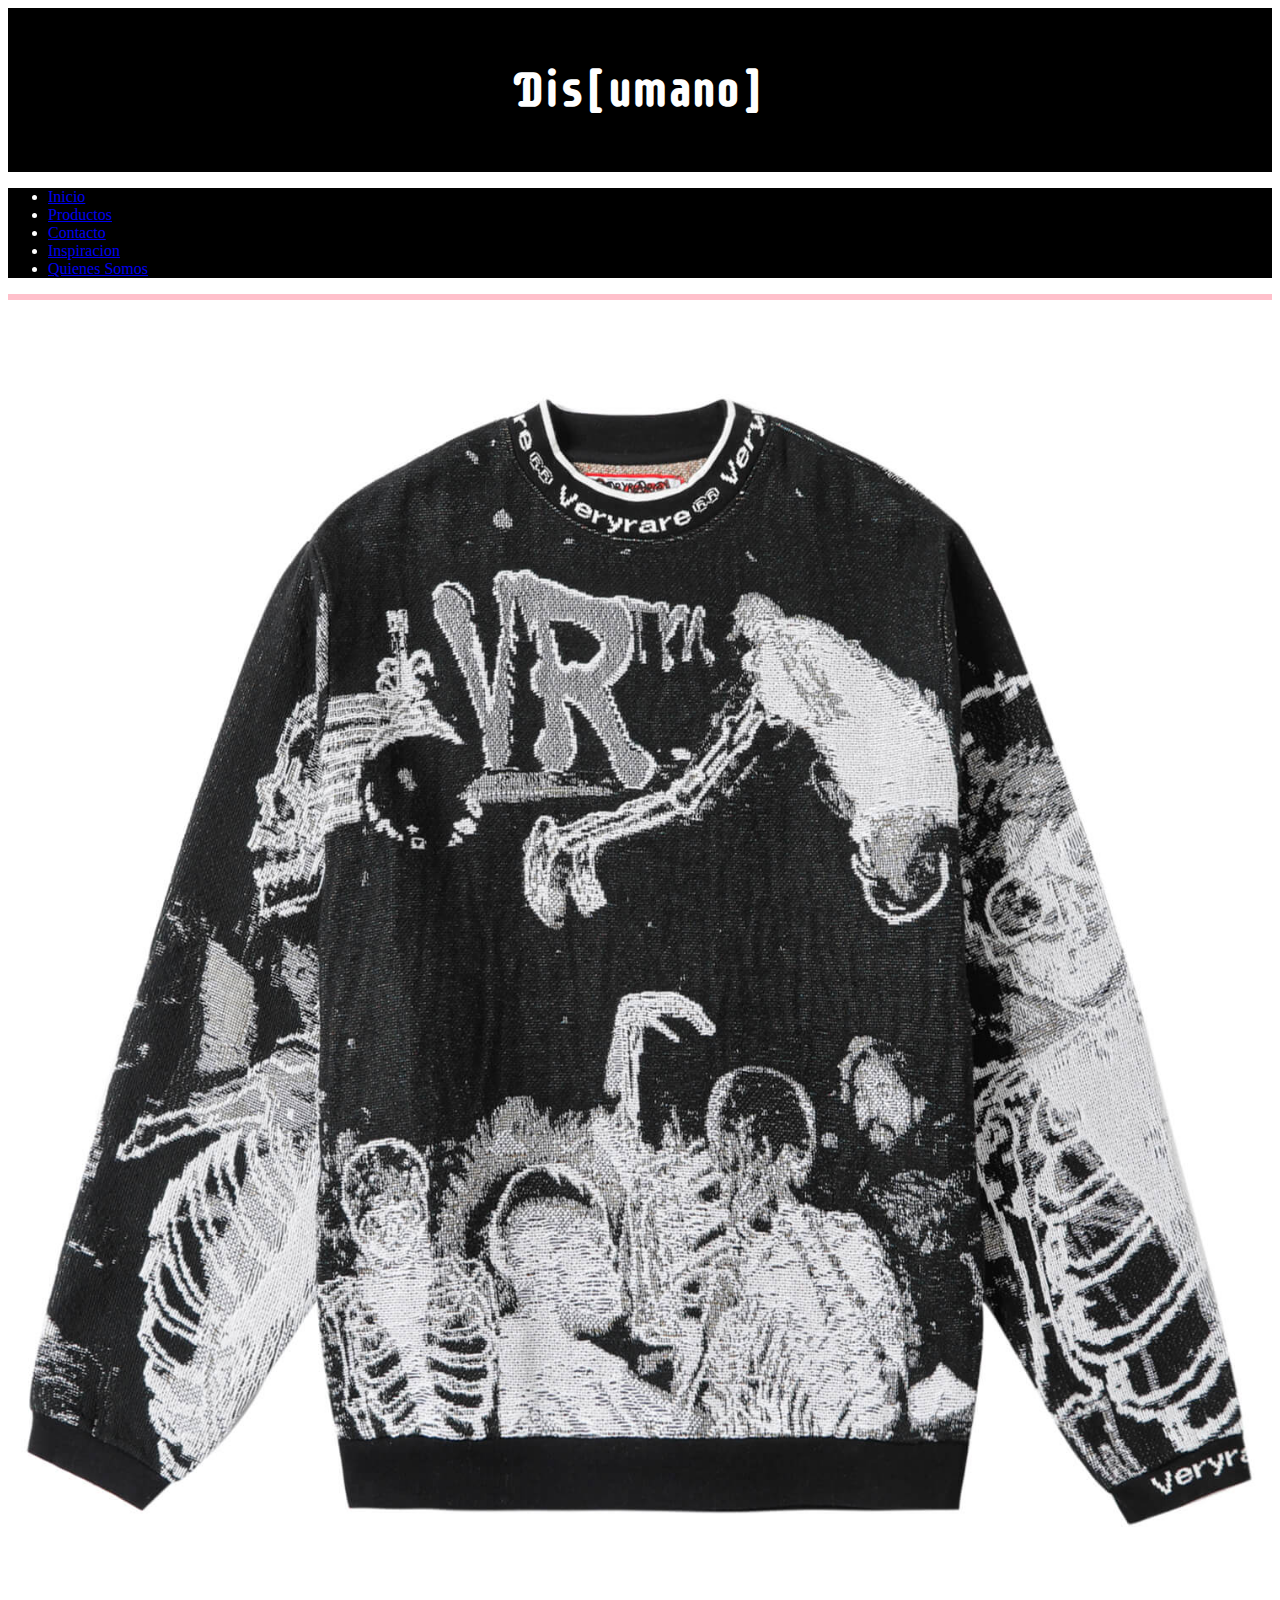
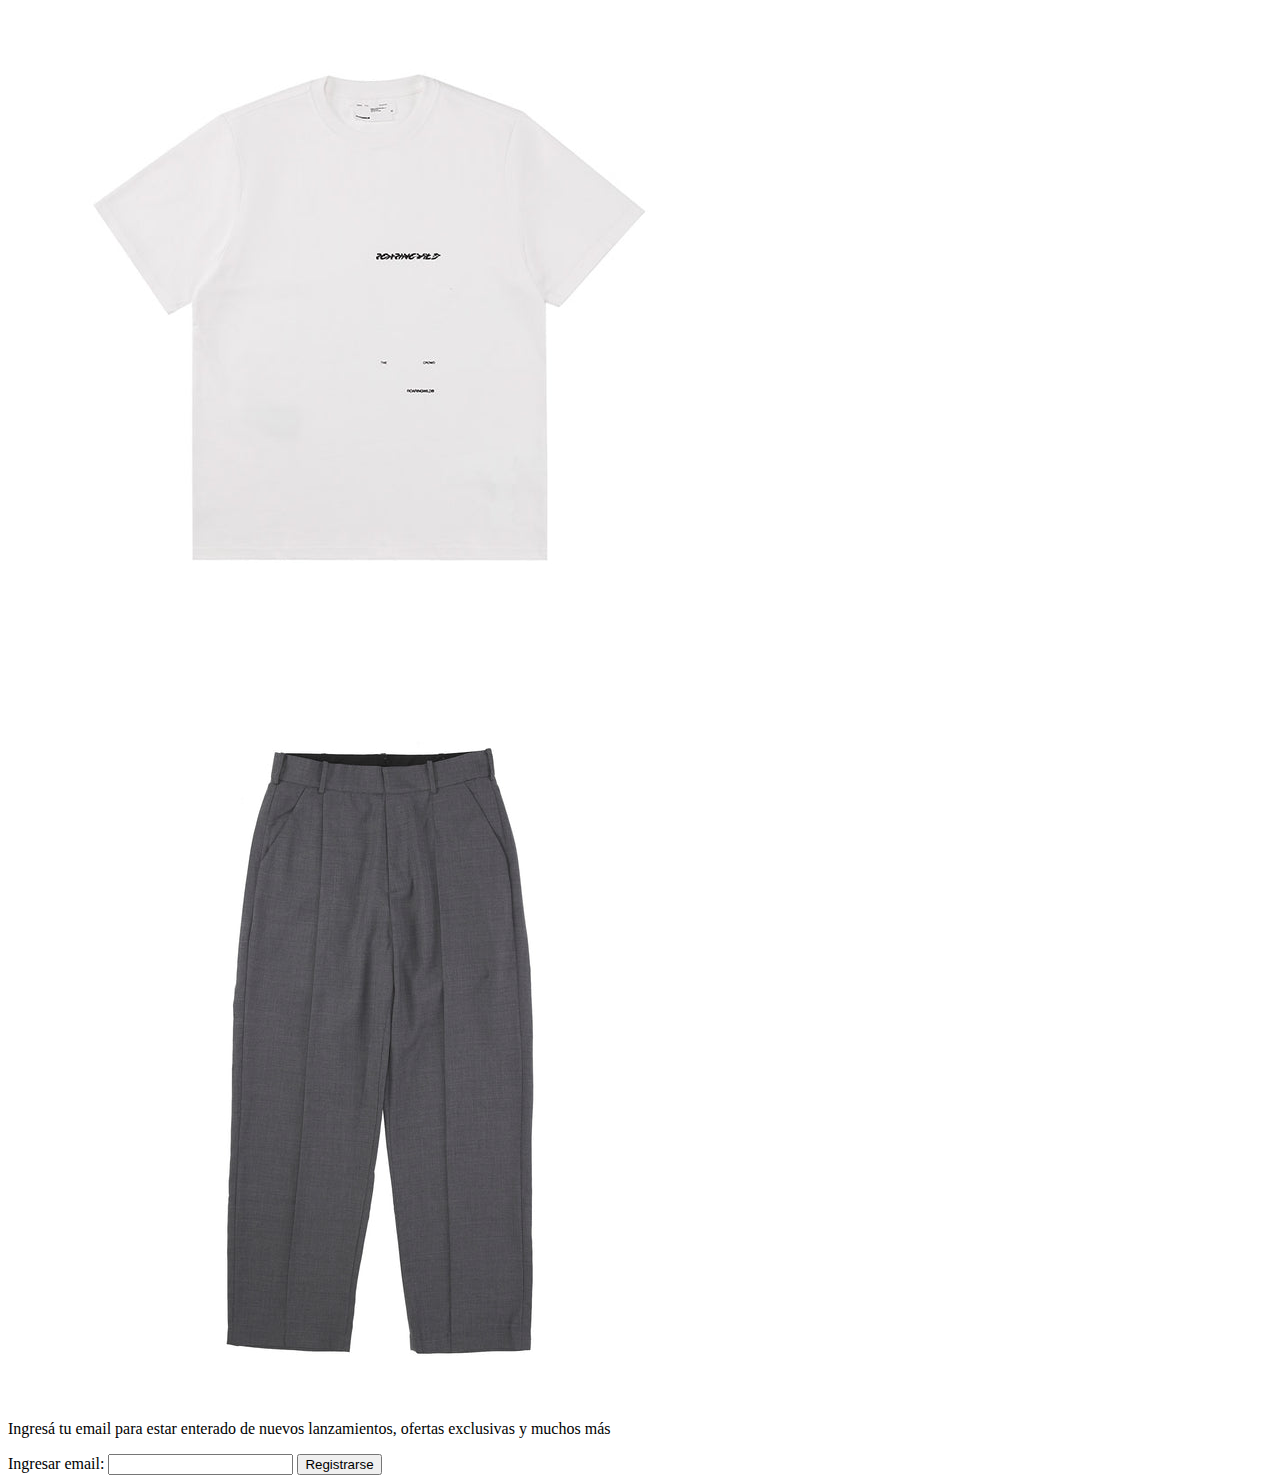
<file: index.html>
<!DOCTYPE html>
<html lang="en">

<head>
    <meta charset="UTF-8">
    <meta http-equiv="X-UA-Compatible" content="IE=edge">
    <meta name="viewport" content="width=device-width, initial-scale=1.0">
    <title>Dis[umano] clothing</title>
    <link rel="preconnect" href="https://fonts.googleapis.com">
<link rel="preconnect" href="https://fonts.gstatic.com" crossorigin>
<link href="https://fonts.googleapis.com/css2?family=Supermercado+One&display=swap" rel="stylesheet">
<link href="https://cdn.jsdelivr.net/npm/bootstrap@5.1.3/dist/css/bootstrap.min.css" rel="stylesheet" integrity="sha384-1BmE4kWBq78iYhFldvKuhfTAU6auU8tT94WrHftjDbrCEXSU1oBoqyl2QvZ6jIW3" crossorigin="anonymous">
<link rel="stylesheet" href="./styles/style.css" />
<link rel="stylesheet" type="text/css" href="./styles/style.scss"/>
</head>

<body>

    <header>
        <h1 class="PTitle">Dis[umano]</h1>
    </header>
    <nav>
     <div class="navegacion">
      <ul class="nav justify-content-center">
       <li class="nav-item">
        <a class="nav-link active" aria-current="page" href="index.html">Inicio</a>
      </li>
      <li class="nav-item">
        <a class="nav-link" href="./pages/productos.html">Productos</a>
      </li>
      <li class="nav-item">
        <a class="nav-link" href="./pages/contacto.html">Contacto</a>
      </li>
      <li class="nav-item">
        <a class="nav-link" href="./pages/inspiracion.html">Inspiracion</a>
      </li>
      <li class="nav-item">
        <a class="nav-link" href="./pages/quienessomos.html">Quienes Somos</a>
      </li>
    </div>
      </nav> 
    </ul>

    <p>
      <div class="prdcts_principales"></div>
       <div class="img_prdcts"></div>
         <div class="primer_prdct"></div>
            <img src="./img/prdct1.jpg" alt="buzo negro con ilustraciones de esqueletos" class="prdct__img">
          <div class="segundo_prdct"></div>
             <img src="./img/prdct6.jpg" alt="remera blanca con inscripciones minimalistas" class="prdct__img"> 
          <div class="tercer_prdct"></div>
              <img src="./img/prdct5.jpg" alt="pantalon gris recto" class="prdct__img">
         
    </p>

 <footer id="pie">
 <p>
    Ingresá tu email para estar enterado de nuevos lanzamientos, ofertas exclusivas y muchos más 
 </p>
 <form>
    <label for="email">Ingresar email:</label>	
    <input type="text" name="email" />
        <input type="submit" value= "Registrarse" 
 </form>

 </footer>

</body>

</html>
</file>
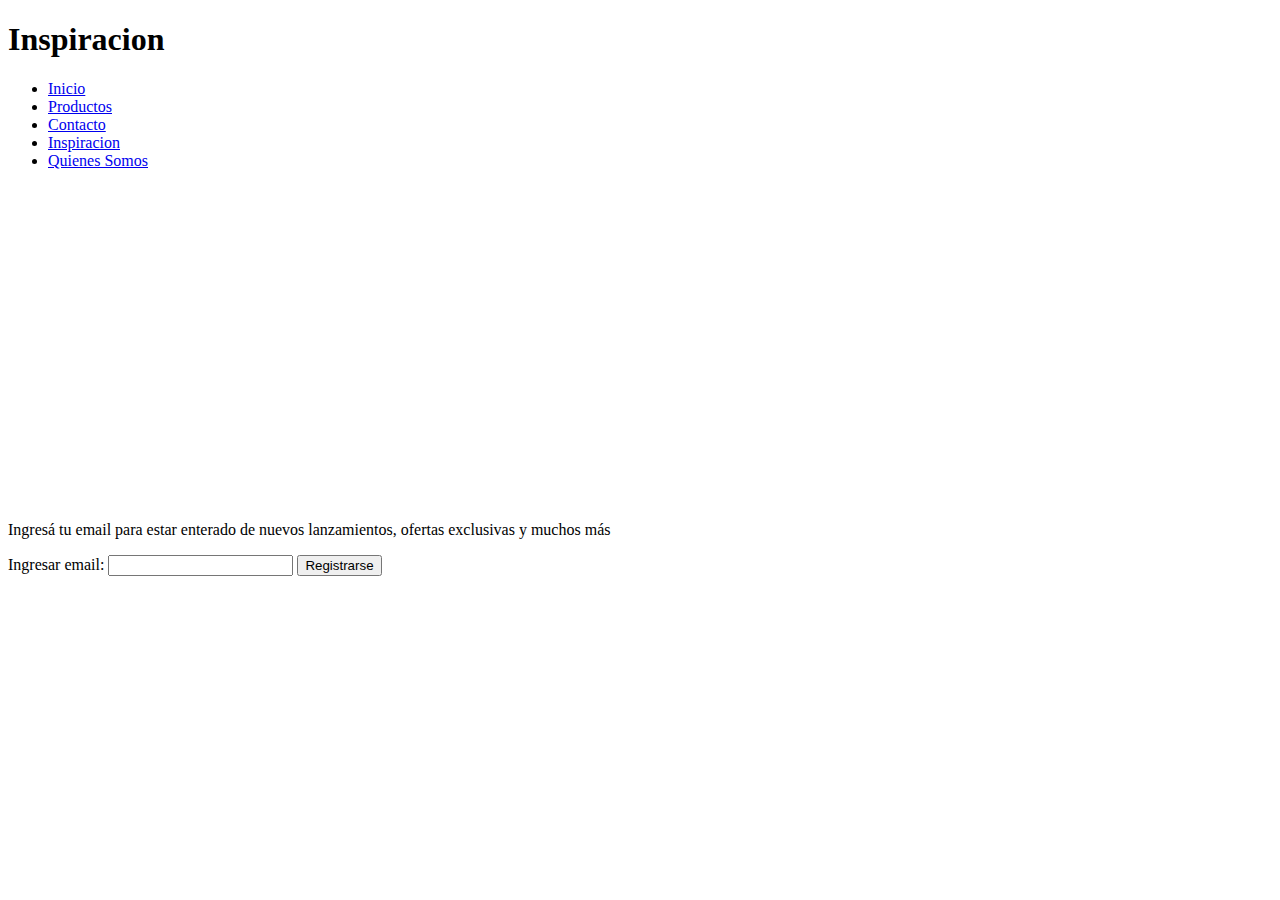
<file: pages/inspiracion.html>
<!DOCTYPE html>
<html lang="en">
<head>
    <meta charset="UTF-8">
    <meta http-equiv="X-UA-Compatible" content="IE=edge">
    <meta name="viewport" content="width=device-width, initial-scale=1.0">
    <title>Inspiración</title>
    <link href="https://cdn.jsdelivr.net/npm/bootstrap@5.1.3/dist/css/bootstrap.min.css" rel="stylesheet" integrity="sha384-1BmE4kWBq78iYhFldvKuhfTAU6auU8tT94WrHftjDbrCEXSU1oBoqyl2QvZ6jIW3" crossorigin="anonymous">
</head>
<body>
    <header>
        <h1> Inspiracion</h1>
    </header>

  <nav>
   <div class="navegacion">
    <ul class="nav justify-content-center">
     <li class="nav-item">
      <a class="nav-link active" aria-current="page" href="../index.html">Inicio</a>
    </li>
    <li class="nav-item">
      <a class="nav-link" href="productos.html">Productos</a>
    </li>
    <li class="nav-item">
      <a class="nav-link" href="contacto.html">Contacto</a>
    </li>
    <li class="nav-item">
      <a class="nav-link" href="inspiracion.html">Inspiracion</a>
    </li>
    <li class="nav-item">
      <a class="nav-link" href="quienessomos.html">Quienes Somos</a>
    </li>
  </div>
    </nav> 
  </ul>


 <iframe width="560" height="315" src="https://www.youtube.com/embed/10C-Q3NIlzU" title="YouTube video player" frameborder="0" allow="accelerometer; autoplay; clipboard-write; encrypted-media; gyroscope; picture-in-picture" allowfullscreen></iframe>
 <!--No encotre ningun video open source para poner y tampoco me lo dejaba descargar -->
</body>


<footer id="pie">
    <p>
        Ingresá tu email para estar enterado de nuevos lanzamientos, ofertas exclusivas y muchos más 
    </p>
    <form>
        <label for="email">Ingresar email:</label>	
        <input type="text" name="email" />
            <input type="submit" value= "Registrarse"
    </form>  
</html>
</file>
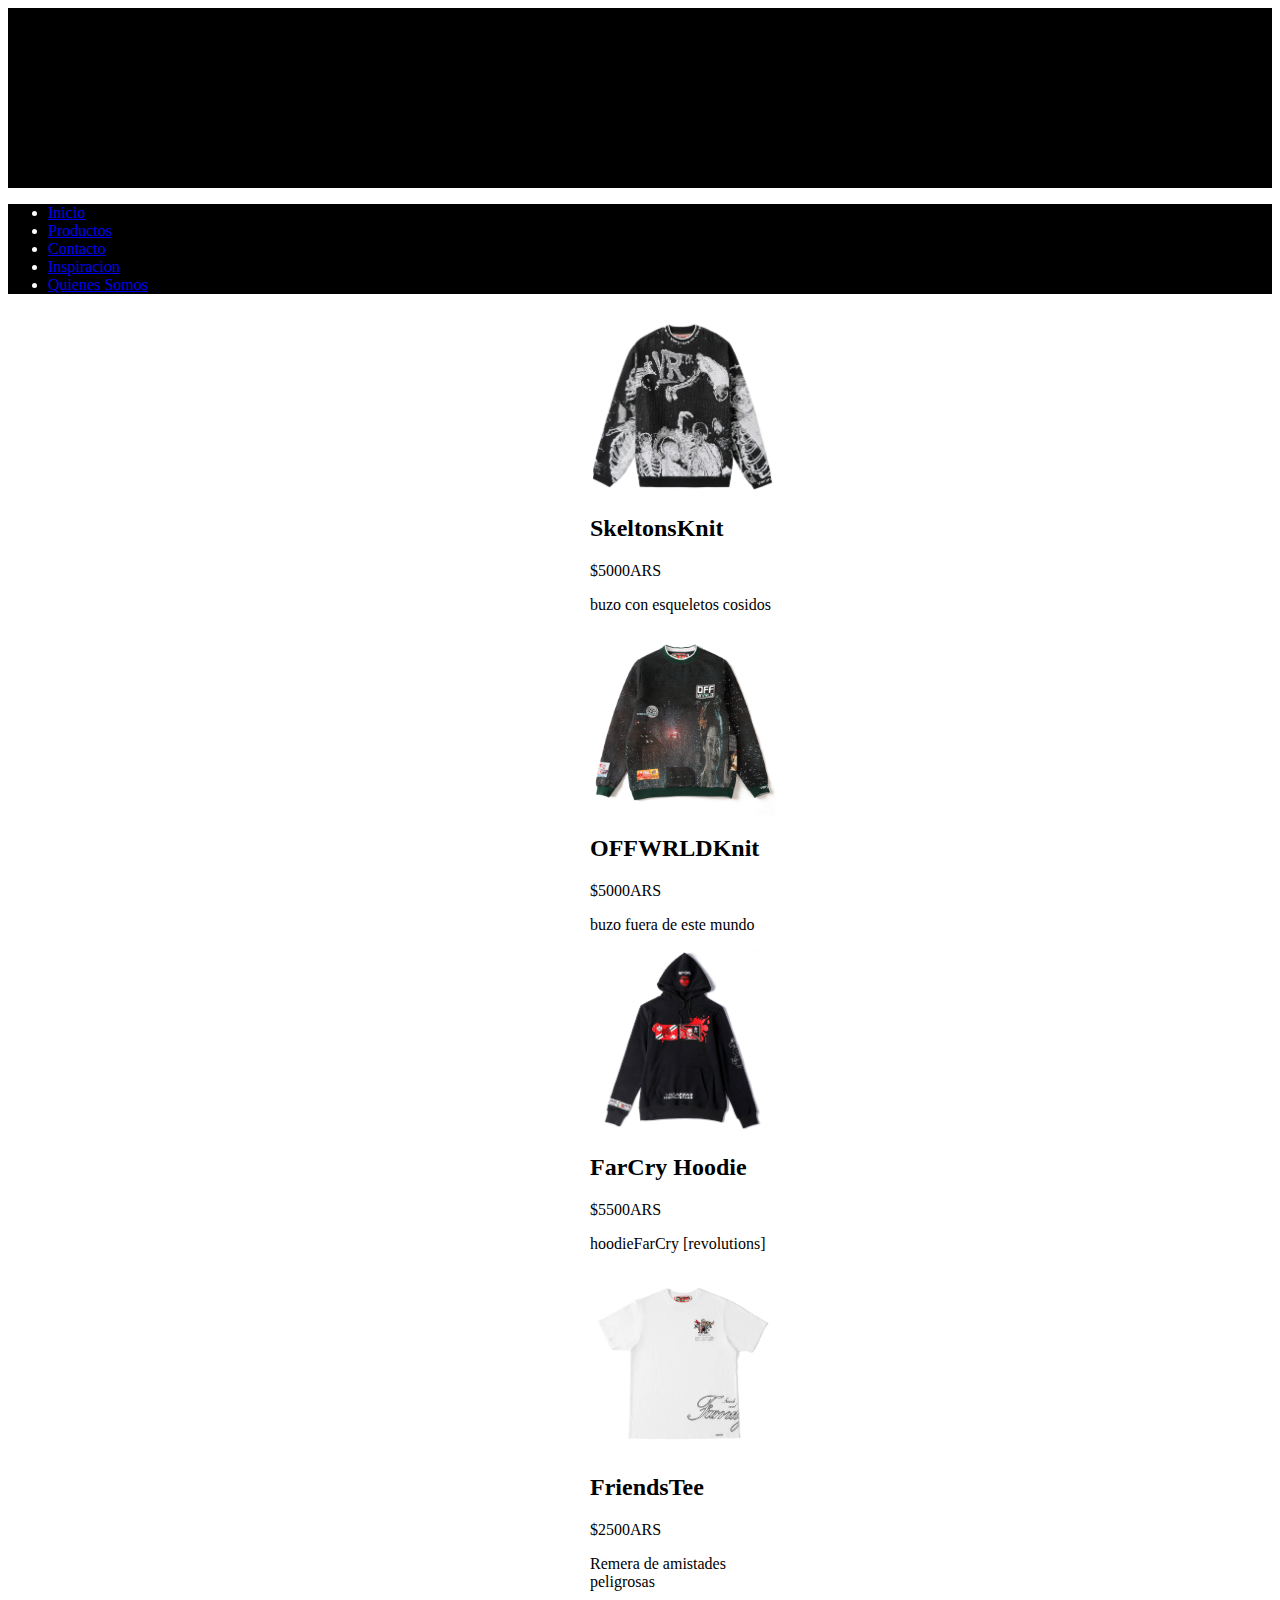
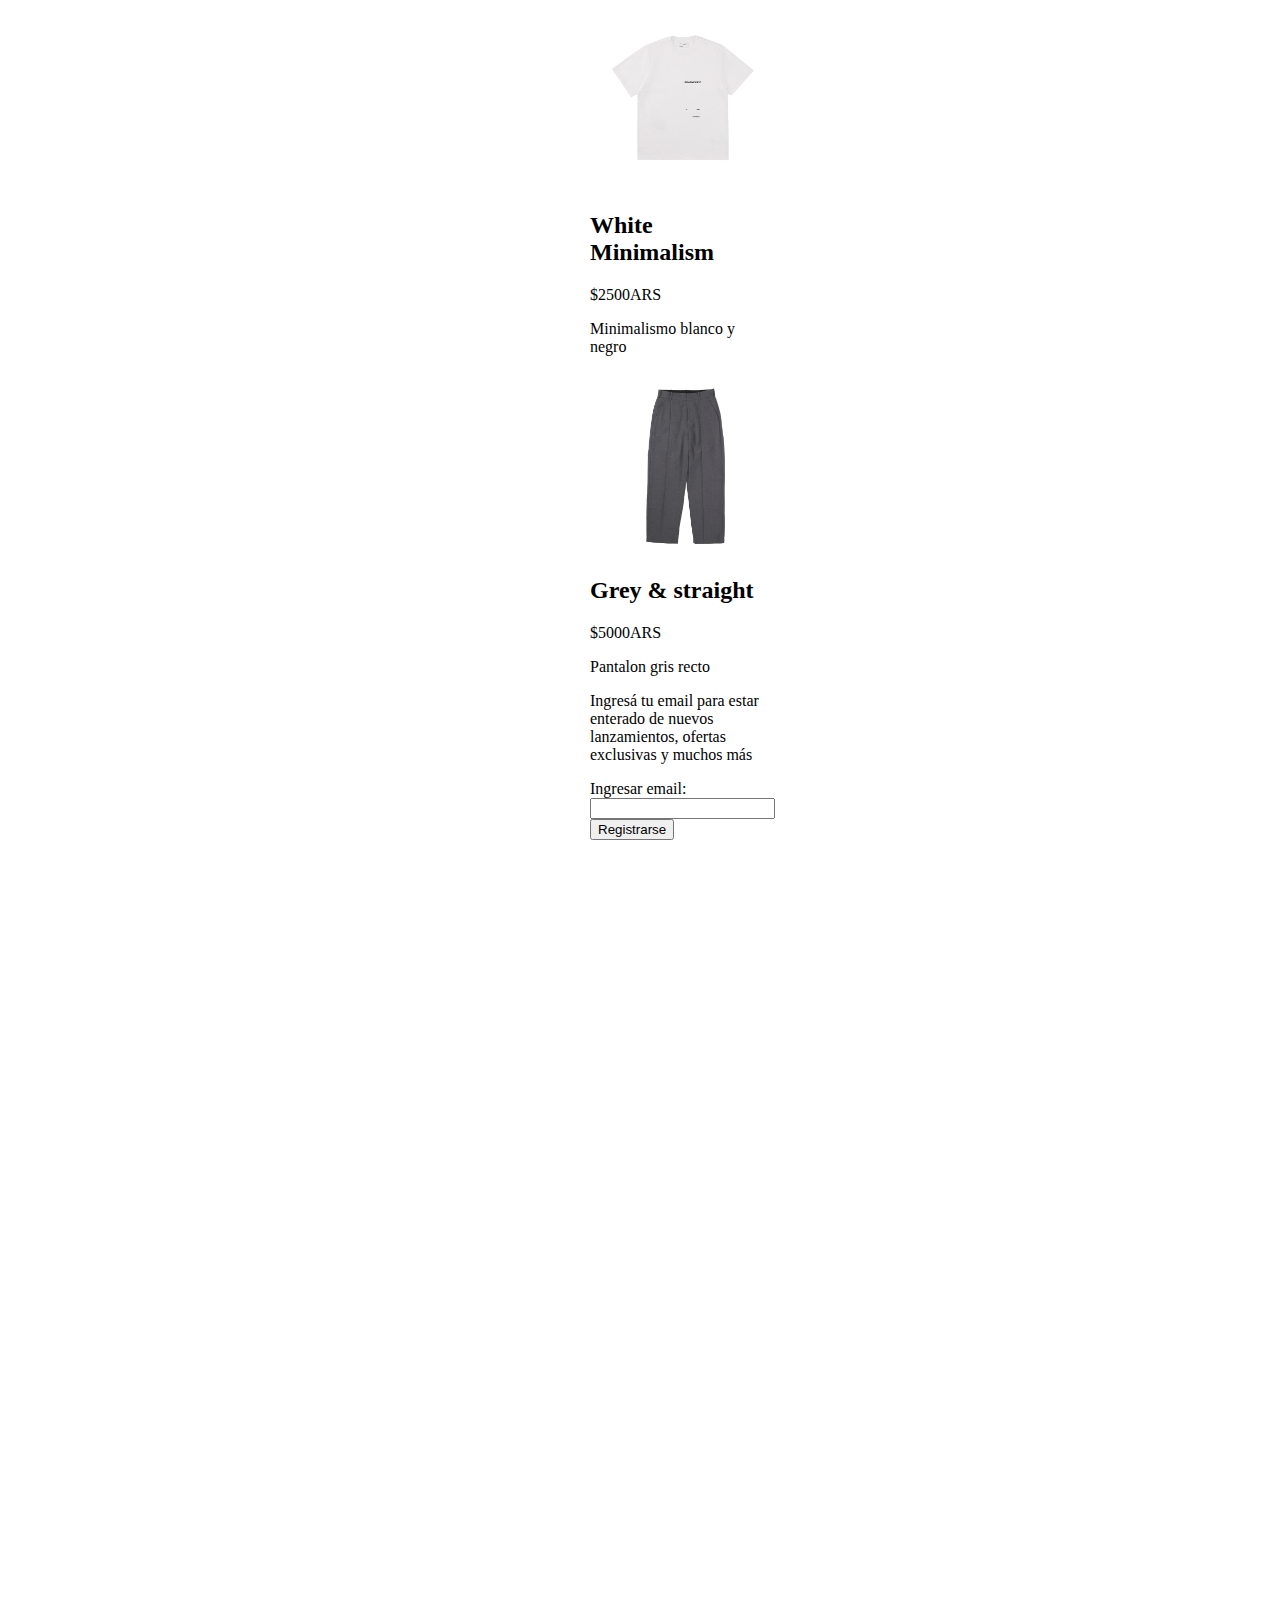
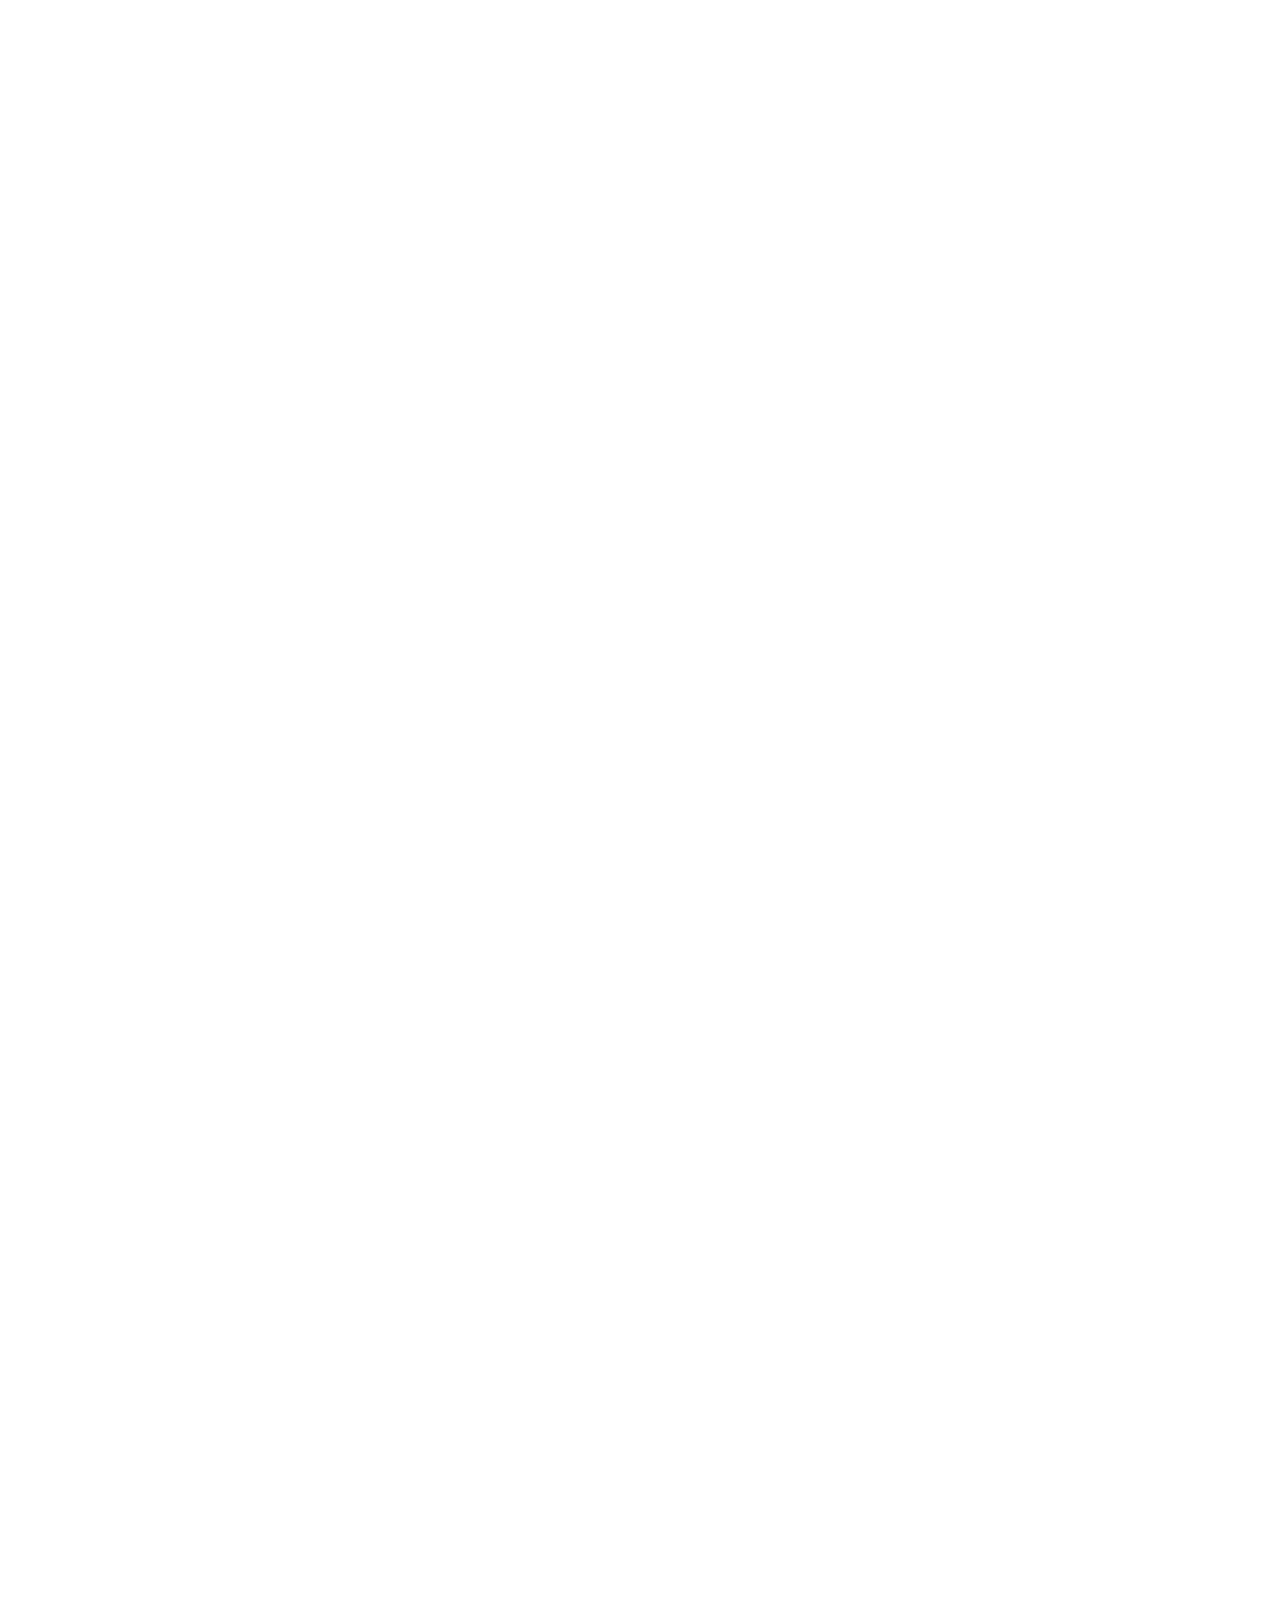
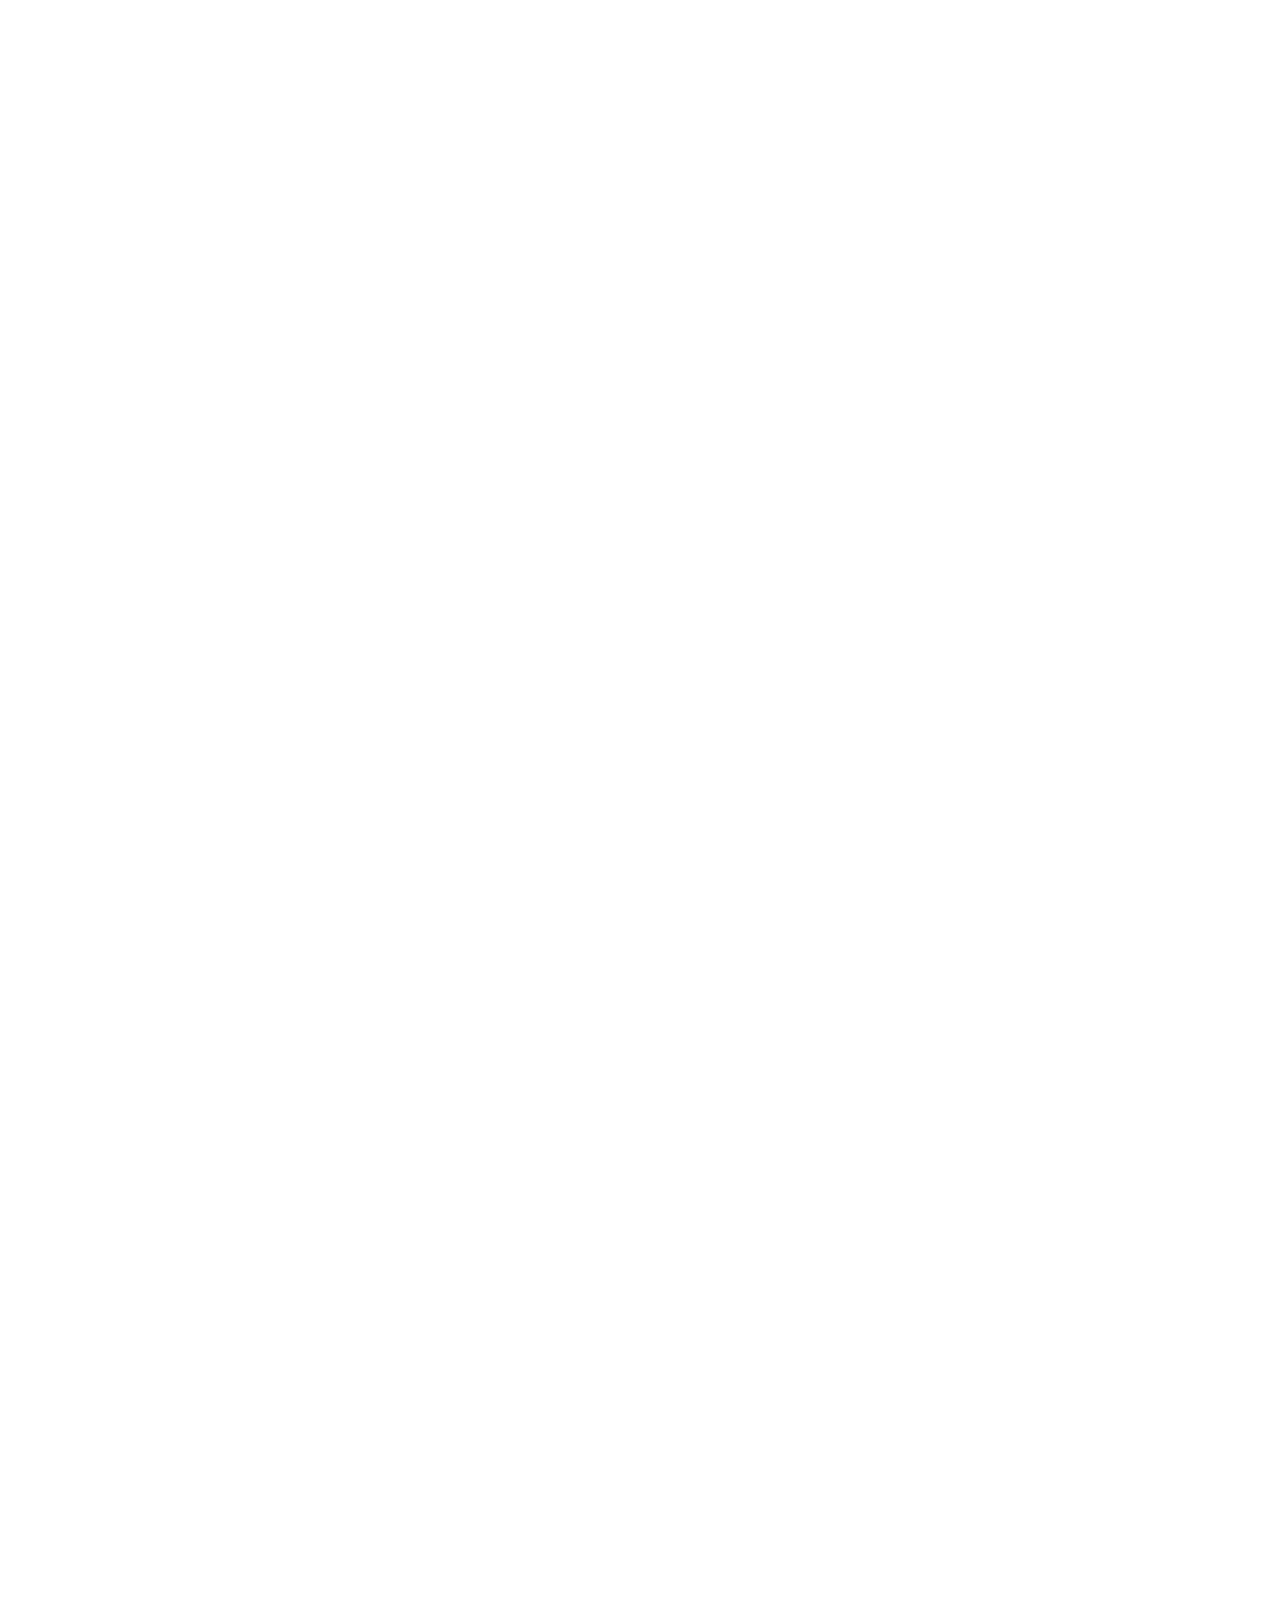
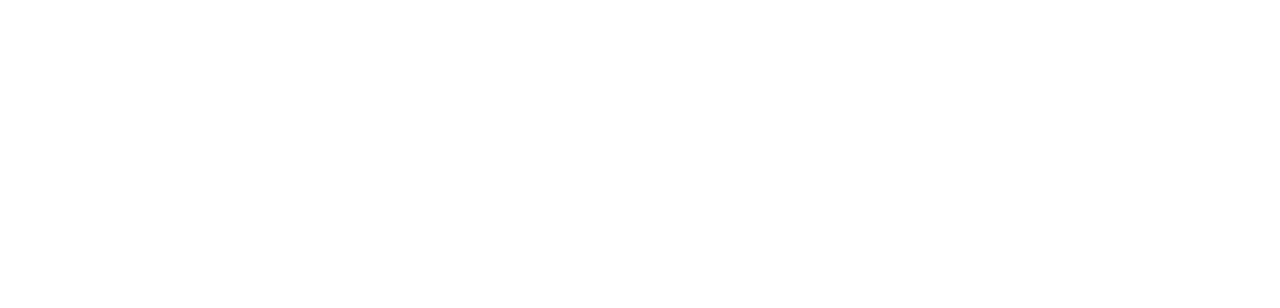
<file: pages/productos.html>
<!DOCTYPE html>
<html lang="en">
<head>
    <meta charset="UTF-8">
    <meta http-equiv="X-UA-Compatible" content="IE=edge">
    <meta name="viewport" content="width=device-width, initial-scale=1.0">
    <title>Productos</title>
    <link href="https://cdn.jsdelivr.net/npm/bootstrap@5.1.3/dist/css/bootstrap.min.css" rel="stylesheet" integrity="sha384-1BmE4kWBq78iYhFldvKuhfTAU6auU8tT94WrHftjDbrCEXSU1oBoqyl2QvZ6jIW3" crossorigin="anonymous">
</head>
<link rel="stylesheet" href="../styles/style.css" />
<body>
       <header>
           <h1> Productos</h1>
       </header>

    <nav>
     <div class="navegacion">
      <ul class="nav justify-content-center">
       <li class="nav-item">
        <a class="nav-link active" aria-current="page" href="../index.html">Inicio</a>
      </li>
      <li class="nav-item">
        <a class="nav-link" href="productos.html">Productos</a>
      </li>
      <li class="nav-item">
        <a class="nav-link" href="contacto.html">Contacto</a>
      </li>
      <li class="nav-item">
        <a class="nav-link" href="inspiracion.html">Inspiracion</a>
      </li>
      <li class="nav-item">
        <a class="nav-link" href="quienessomos.html">Quienes Somos</a>
      </li>
    </div>
      </nav> 
    </ul>


        </div>
        <div class="pcontainer">
            <div class="grid_productos">
                <div class="prdcts">
                    <img src="../img/prdct1.jpg" alt="buzo negro con ilustraciones de esqueletos" class="prdct__img">
                    <div class="contenido__prdct">
                        <h2 class="titulo_prdct">SkeltonsKnit</h2>
                        <p class="precio__prdct">$5000ARS</p>
                        <p class="descripcion__prdct">buzo con esqueletos cosidos</p>


                        <img src="../img/prdct2.jpg" alt="buzo negro con ilustraciones futuristicas" class="prdct__img">
                    <div class="contenido__prdct">
                        <h2 class="titulo_prdct">OFFWRLDKnit</h2>
                        <p class="precio__prdct">$5000ARS</p>
                        <p class="descripcion__prdct">buzo fuera de este mundo</p>

                        <img src="../img/prdct3.jpg" alt="buzo negro con capucha inspirado en far cry" class="prdct__img">
                    <div class="contenido__prdct">
                        <h2 class="titulo_prdct">FarCry Hoodie</h2>
                        <p class="precio__prdct">$5500ARS</p>
                        <p class="descripcion__prdct">hoodieFarCry [revolutions]</p>


                        <img src="../img/prdct4.jpg" alt="remera blanca con ilustraciones en el lado izquierdo del pecho" class="prdct__img">
                    <div class="contenido__prdct">
                        <h2 class="titulo_prdct">FriendsTee</h2>
                        <p class="precio__prdct">$2500ARS</p>
                        <p class="descripcion__prdct">Remera de amistades peligrosas</p>


                        <img src="../img/prdct6.jpg" alt="remera blanca con inscripciones minimalistas" class="prdct__img">
                    <div class="contenido__prdct">
                        <h2 class="titulo_prdct">White Minimalism</h2>
                        <p class="precio__prdct">$2500ARS</p>
                        <p class="descripcion__prdct">Minimalismo blanco y negro</p>


                        <img src="../img/prdct5.jpg" alt="pantalon gris recto" class="prdct__img">
                    <div class="contenido__prdct">
                        <h2 class="titulo_prdct">Grey & straight</h2>
                        <p class="precio__prdct">$5000ARS</p>
                        <p class="descripcion__prdct">Pantalon gris recto</p>
                    </div>
                </div>
            </div>

        </div>
    </nav>
  
</body>


<footer id="pie">
    <p>
        Ingresá tu email para estar enterado de nuevos lanzamientos, ofertas exclusivas y muchos más 
    </p>
    <form>
        <label for="email">Ingresar email:</label>	
        <input type="text" name="email" />
            <input type="submit" value= "Registrarse"
    </form>
    
    
        </footer>
</html>
</file>
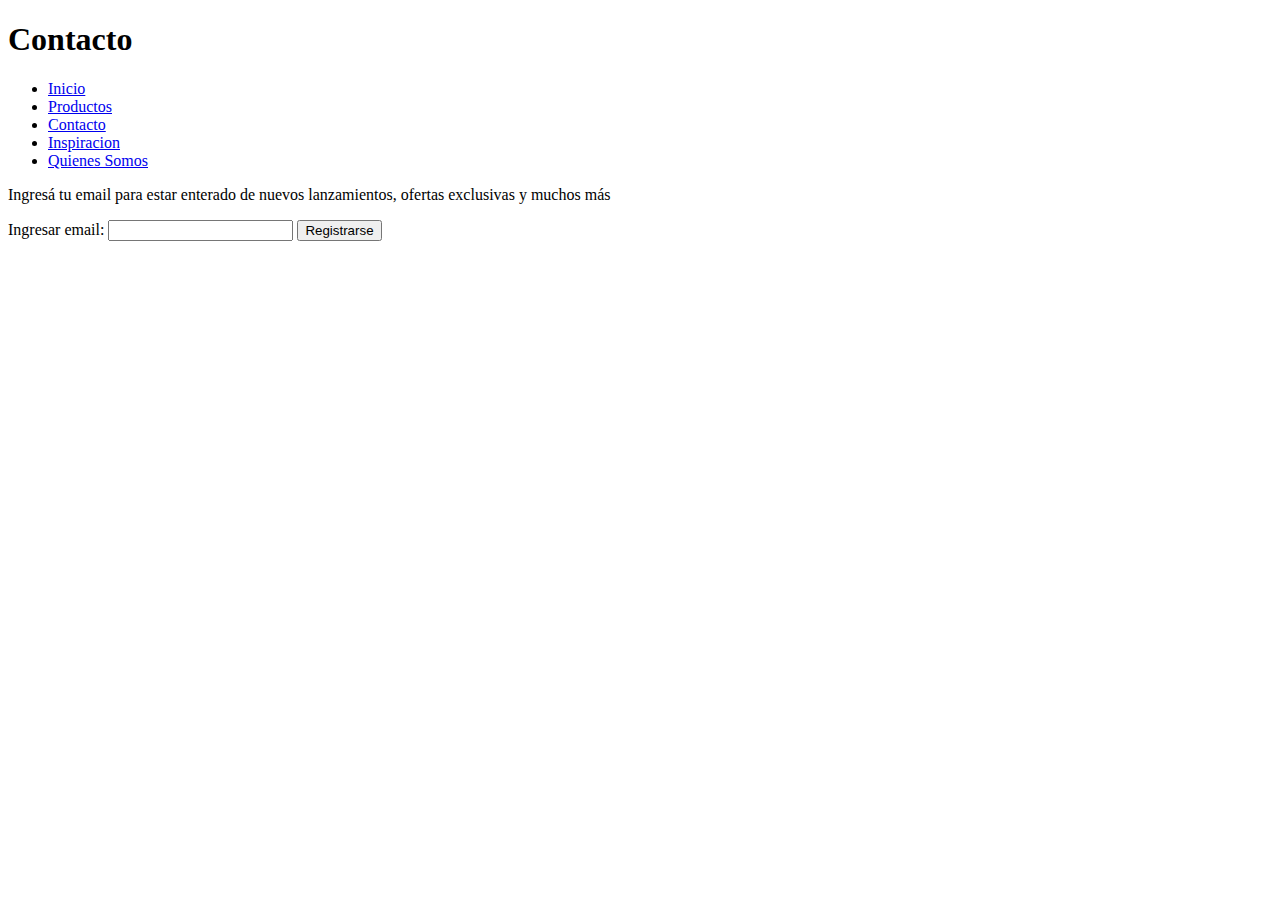
<file: pages/quienessomos.html>
<!DOCTYPE html>
<html lang="en">
<head>
    <meta charset="UTF-8">
    <meta http-equiv="X-UA-Compatible" content="IE=edge">
    <meta name="viewport" content="width=device-width, initial-scale=1.0">
    <title>Quienes somos</title>
    <link href="https://cdn.jsdelivr.net/npm/bootstrap@5.1.3/dist/css/bootstrap.min.css" rel="stylesheet" integrity="sha384-1BmE4kWBq78iYhFldvKuhfTAU6auU8tT94WrHftjDbrCEXSU1oBoqyl2QvZ6jIW3" crossorigin="anonymous">
</head>
<body>
    <header>
        <h1>Contacto</h1>
    </header>

  <nav>
   <div class="navegacion">
    <ul class="nav justify-content-center">
     <li class="nav-item">
      <a class="nav-link active" aria-current="page" href="../index.html">Inicio</a>
    </li>
    <li class="nav-item">
      <a class="nav-link" href="productos.html">Productos</a>
    </li>
    <li class="nav-item">
      <a class="nav-link" href="contacto.html">Contacto</a>
    </li>
    <li class="nav-item">
      <a class="nav-link" href="inspiracion.html">Inspiracion</a>
    </li>
    <li class="nav-item">
      <a class="nav-link" href="quienessomos.html">Quienes Somos</a>
    </li>
  </div>
    </nav> 
  </ul>

</body>
<footer id="pie">
    <p>
        Ingresá tu email para estar enterado de nuevos lanzamientos, ofertas exclusivas y muchos más 
    </p>
    <form>
        <label for="email">Ingresar email:</label>	
        <input type="text" name="email" />
            <input type="submit" value= "Registrarse"
    </form>
    
    
        </footer>
</html>
</file>
<file: styles/style.css>
.PTitle {
  font-family: "Supermercado One", cursive;
  font-size: 3em;
  line-height: 0;
  text-align: center;
  color: white;
}

header {
  background-color: black;
  padding: 50px;
  margin-top: 0px;
}

nav {
  color: white;
  padding: 0px;
  margin-top: 0px;
  background-color: black;
}

.fcontainer div {
  background-color: azure;
}

.pcontainer {
  width: 100px;
  margin-inline: auto;
  padding-inline: 2rem;
}

.grid_productos {
  display: grid;
  grid-template-columns: 1fr 1fr 1fr;
  grid-template-rows: 1fr 1fr 1fr;
}

.pdrcts {
  aspect-ratio: 1/1.5;
}

img,
picture {
  max-width: 100%;
  display: block;
}

.prdcts_principales {
  display: grid;
  grid-template-columns: 25% 1fr 1fr;
}

.img_prdcts {
  border: 3px solid pink;
}/*# sourceMappingURL=style.css.map */
</file>
